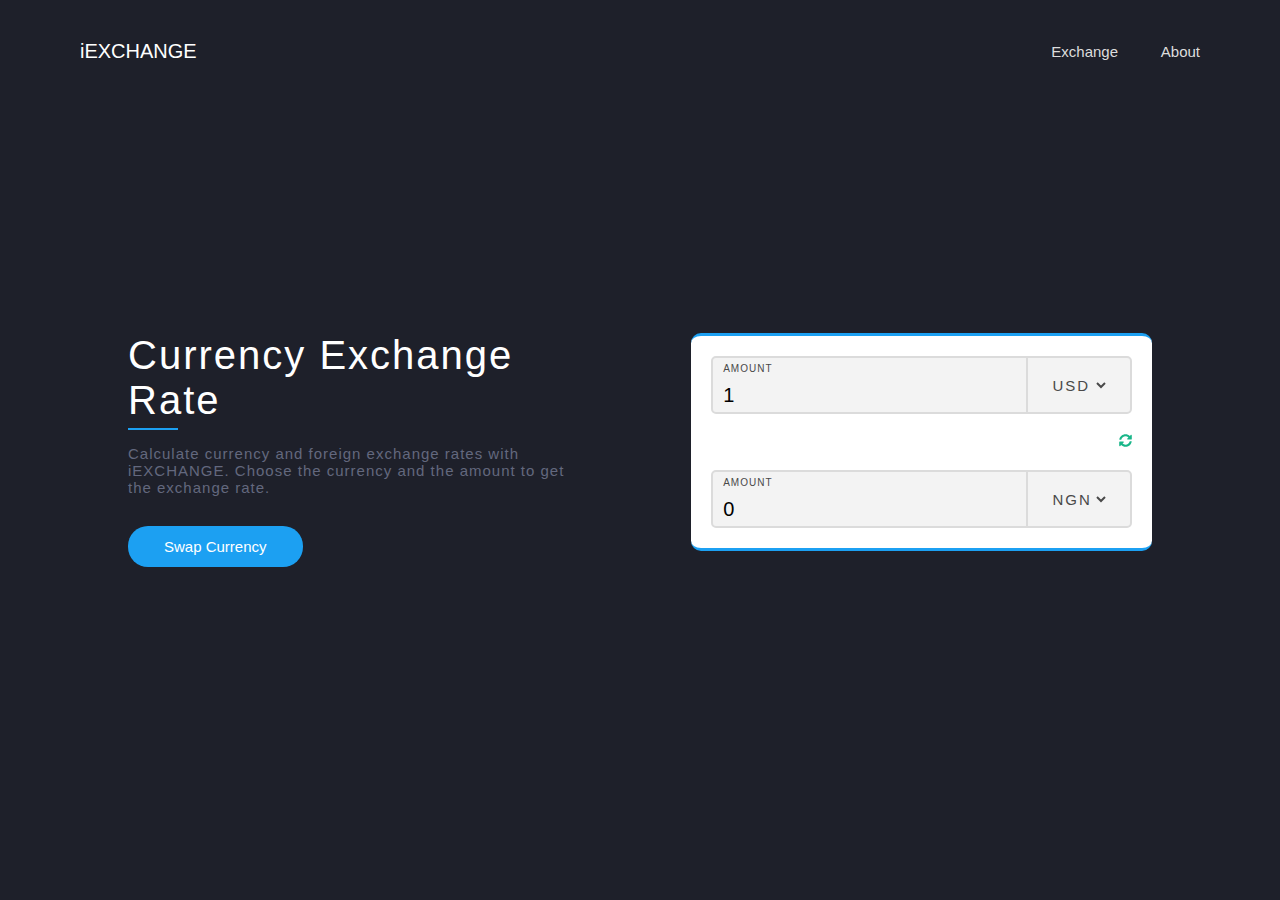
<file: index.html>
<!DOCTYPE html>
<html lang="en">
<head>
  <meta charset="UTF-8">
  <meta http-equiv="X-UA-Compatible" content="IE=edge">
  <meta name="viewport" content="width=device-width, initial-scale=1.0">

  <title>iExchange | Currency Rate Calculator</title>
  <link rel="stylesheet" href="css/style.css" type="text/css">
</head>

<body>

  <section>
    
    <nav class="navigation-bar">
      <a href="index.html" class="logo-text">iEXCHANGE</a>
      <ul class="navigation-list">
        <li><a href="index.html">Exchange</a></li>
        <li><a href="about.html">About</a></li>
      </ul>
      <div class="navigation-mobile">
        <input type="checkbox" class="navigation__checkbox" id="navi-toggle">
        <label for="navi-toggle" class="navigation__button">
          <span class="navigation__icon"></span>
        </label>
        <div class="navigation__background">&nbsp;</div>
        <nav class="navigation__nav">
          <ul class="navigation__list">
            <li class="navigation__item"><a href="index.html" class="navigation__link"><span>01.</span>Exchange</a></li>
            <li class="navigation__item"><a href="about.html" class="navigation__link"><span>02.</span>About </a></li>
          </ul>
        </nav>
      </div>
    </nav>

    <div class="box">

      <div class="box-1-of-2 order-1">
        <h1 class="heading-main">Currency Exchange Rate</h1>
        <h3 class="heading-sub">Calculate currency and foreign exchange rates with iEXCHANGE. Choose the currency and the amount to get the exchange rate.</h3>
        <div class="btn-con">
          <button id="swap" class="btn-fill">Swap Currency</button>
        </div>
      </div>

      <div class="box-1-of-2 ">
        <form class="form">
          <div class="currency-box">
            <div class="currency-box-2-of-3">
              <label class="amount-label">Amount</label>
              <input type="number" id="amount-one" class="amount-input" placeholder="0" value="1">
            </div>
            <div class="currency-box-1-of-3">
              <div class="currency-con">
                <select id="currency-one" class="currency-label">
                  <option value="AED">AED</option>
                  <option value="ARS">ARS</option>
                  <option value="AUD">AUD</option>
                  <option value="BGN">BGN</option>
                  <option value="BRL">BRL</option>
                  <option value="BSD">BSD</option>
                  <option value="CAD">CAD</option>
                  <option value="CHF">CHF</option>
                  <option value="CLP">CLP</option>
                  <option value="CNY">CNY</option>
                  <option value="COP">COP</option>
                  <option value="CZK">CZK</option>
                  <option value="DKK">DKK</option>
                  <option value="DOP">DOP</option>
                  <option value="EGP">EGP</option>
                  <option value="EUR">EUR</option>
                  <option value="FJD">FJD</option>
                  <option value="GBP">GBP</option>
                  <option value="GTQ">GTQ</option>
                  <option value="HKD">HKD</option>
                  <option value="HRK">HRK</option>
                  <option value="HUF">HUF</option>
                  <option value="IDR">IDR</option>
                  <option value="ILS">ILS</option>
                  <option value="INR">INR</option>
                  <option value="ISK">ISK</option>
                  <option value="JPY">JPY</option>
                  <option value="KRW">KRW</option>
                  <option value="KZT">KZT</option>
                  <option value="MXN">MXN</option>
                  <option value="MYR">MYR</option>
                  <option value="NGN">NGN</option>
                  <option value="NZD">NZD</option>
                  <option value="PAB">PAB</option>
                  <option value="PEN">PEN</option>
                  <option value="PHP">PHP</option>
                  <option value="PKR">PKR</option>
                  <option value="PLN">PLN</option>
                  <option value="PYG">PYG</option>
                  <option value="RON">RON</option>
                  <option value="RUB">RUB</option>
                  <option value="SAR">SAR</option>
                  <option value="SEK">SEK</option>
                  <option value="SGD">SGD</option>
                  <option value="THB">THB</option>
                  <option value="TRY">TRY</option>
                  <option value="TWD">TWD</option>
                  <option value="UAH">UAH</option>
                  <option value="USD" selected>USD</option>
                  <option value="UYU">UYU</option>
                  <option value="VND">VND</option>
                  <option value="ZAR">ZAR</option>
                </select>
              </div>
            </div>
          </div>

          <div class="rate-con">
            <span id="rate" class="rate-text"></span>
            <img src="font/sync-alt-solid.svg" class="swap-icon" alt="">
          </div>

          <div class="currency-box">
            <div class="currency-box-2-of-3">
              <label class="amount-label">Amount</label>
              <input type="number" id="amount-two" class="amount-input" placeholder="0" readonly>
            </div>
            <div class="currency-box-1-of-3">
              <div class="currency-con">
                <select id="currency-two" class="currency-label">
                  <option value="AED">AED</option>
                  <option value="ARS">ARS</option>
                  <option value="AUD">AUD</option>
                  <option value="BGN">BGN</option>
                  <option value="BRL">BRL</option>
                  <option value="BSD">BSD</option>
                  <option value="CAD">CAD</option>
                  <option value="CHF">CHF</option>
                  <option value="CLP">CLP</option>
                  <option value="CNY">CNY</option>
                  <option value="COP">COP</option>
                  <option value="CZK">CZK</option>
                  <option value="DKK">DKK</option>
                  <option value="DOP">DOP</option>
                  <option value="EGP">EGP</option>
                  <option value="EUR">EUR</option>
                  <option value="FJD">FJD</option>
                  <option value="GBP">GBP</option>
                  <option value="GTQ">GTQ</option>
                  <option value="HKD">HKD</option>
                  <option value="HRK">HRK</option>
                  <option value="HUF">HUF</option>
                  <option value="IDR">IDR</option>
                  <option value="ILS">ILS</option>
                  <option value="INR">INR</option>
                  <option value="ISK">ISK</option>
                  <option value="JPY">JPY</option>
                  <option value="KRW">KRW</option>
                  <option value="KZT">KZT</option>
                  <option value="MXN">MXN</option>
                  <option value="MYR">MYR</option>
                  <option value="NGN" selected>NGN</option>
                  <option value="NZD">NZD</option>
                  <option value="PAB">PAB</option>
                  <option value="PEN">PEN</option>
                  <option value="PHP">PHP</option>
                  <option value="PKR">PKR</option>
                  <option value="PLN">PLN</option>
                  <option value="PYG">PYG</option>
                  <option value="RON">RON</option>
                  <option value="RUB">RUB</option>
                  <option value="SAR">SAR</option>
                  <option value="SEK">SEK</option>
                  <option value="SGD">SGD</option>
                  <option value="THB">THB</option>
                  <option value="TRY">TRY</option>
                  <option value="TWD">TWD</option>
                  <option value="UAH">UAH</option>
                  <option value="USD">USD</option>
                  <option value="UYU">UYU</option>
                  <option value="VND">VND</option>
                  <option value="ZAR">ZAR</option>
                </select>
              </div>
            </div>
          </div>
        </form>
      </div>

    </div>
  </section>


  <script src="js/script.js"></script>

</body>
</html>
</file>
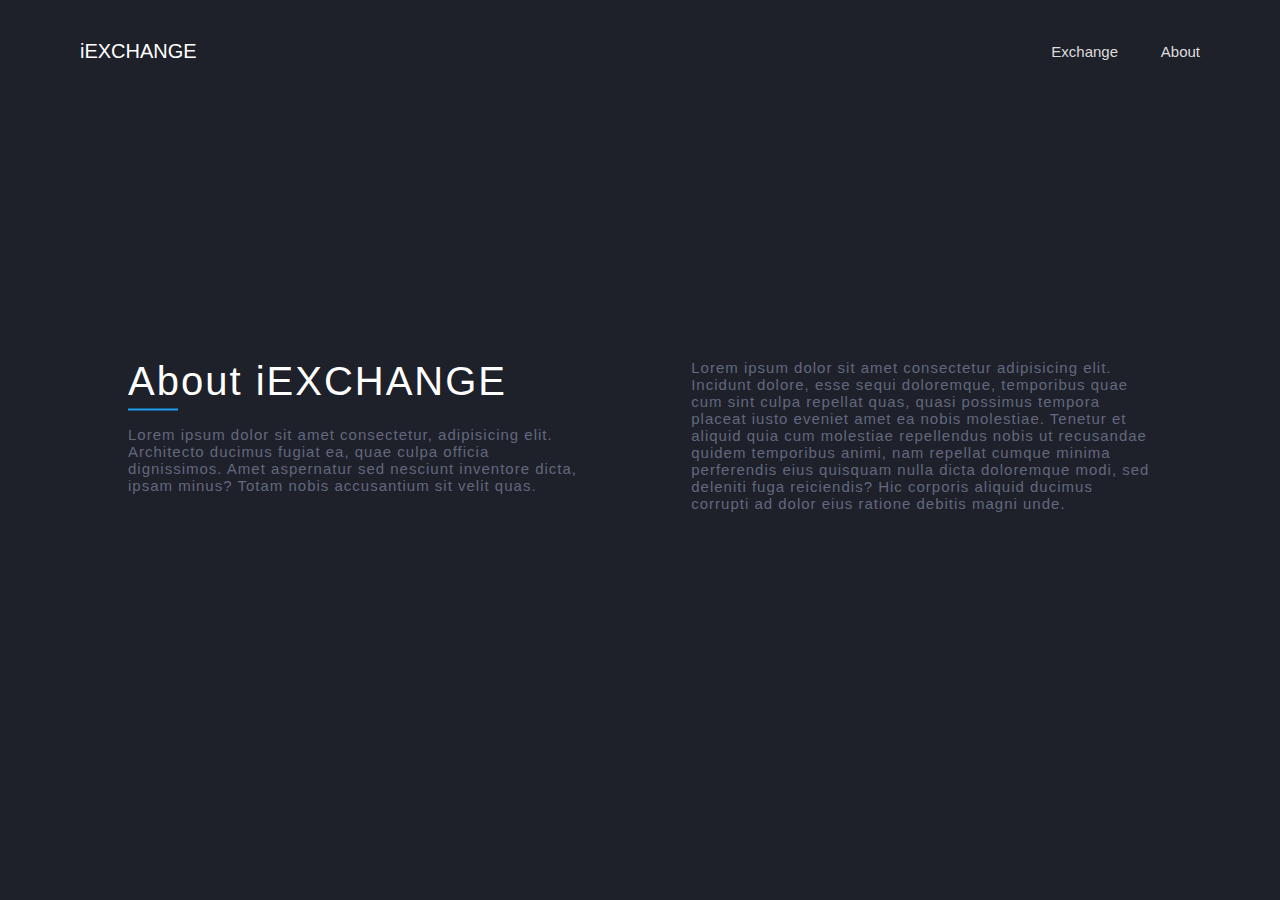
<file: about.html>
<!DOCTYPE html>
<html lang="en">
<head>
  <meta charset="UTF-8">
  <meta http-equiv="X-UA-Compatible" content="IE=edge">
  <meta name="viewport" content="width=device-width, initial-scale=1.0">

  <title>iExchange | About</title>
  <link rel="stylesheet" href="css/style.css" type="text/css">
</head>

<body>

  <section>
    <nav class="navigation-bar">
        <a href="index.html" class="logo-text">iEXCHANGE</a>
        <ul class="navigation-list">
          <li><a href="index.html">Exchange</a></li>
          <li><a href="about.html">About</a></li>
        </ul>
        <div class="navigation-mobile">
          <input type="checkbox" class="navigation__checkbox" id="navi-toggle">
          <label for="navi-toggle" class="navigation__button">
            <span class="navigation__icon"></span>
          </label>
          <div class="navigation__background">&nbsp;</div>
          <nav class="navigation__nav">
            <ul class="navigation__list">
              <li class="navigation__item"><a href="index.html" class="navigation__link"><span>01.</span>Exchange</a></li>
              <li class="navigation__item"><a href="about.html" class="navigation__link"><span>02.</span>About </a></li>
            </ul>
          </nav>
        </div>
      </nav>

    <div class="box">

      <div class="box-1-of-2">
        <h1 class="heading-main mb-3">About iEXCHANGE</h1>
        <h3 class="heading-sub">Lorem ipsum dolor sit amet consectetur, adipisicing elit. Architecto ducimus fugiat ea, quae culpa officia dignissimos. Amet aspernatur sed nesciunt inventore dicta, ipsam minus? Totam nobis accusantium sit velit quas.</h3>
      </div>

      <div class="box-1-of-2">
        <h3 class="heading-sub">Lorem ipsum dolor sit amet consectetur adipisicing elit. Incidunt dolore, esse sequi doloremque, temporibus quae cum sint culpa repellat quas, quasi possimus tempora placeat iusto eveniet amet ea nobis molestiae. Tenetur et aliquid quia cum molestiae repellendus nobis ut recusandae quidem temporibus animi, nam repellat cumque minima perferendis eius quisquam nulla dicta doloremque modi, sed deleniti fuga reiciendis? Hic corporis aliquid ducimus corrupti ad dolor eius ratione debitis magni unde.</h3>
      </div>

    </div>
  </section>


  <script src="js/script.js"></script>

</body>
</html>
</file>
<file: css/style.css>
* {
  margin: 0;
  padding: 0;
  box-sizing: border-box;
}

html {
  font-size: 62.5%;
}

body {
  font-family: Helvetica;
}

section {
  width: 100%;
  height: 100vh;
  background-color: #1e202a;
  position: relative;
}

.navigation-bar {
  width: 100%;
  margin: 0 auto;
  padding: 4rem 8rem;
  display: flex;
  justify-content: space-between;
  align-items: center;
  background-color: #1e202a;
}

.logo-text {
  font-size: 2rem;
  color: #fff;
  font-weight: lighter;
  text-decoration: none;
}

.navigation-list {
  list-style: none;
}

.navigation-list li {
  display: inline-block;  
  margin-left: 4rem;
}

.navigation-list li a {
  font-size: 1.5rem;
  color: #dddddd;
  text-decoration: none;
  transition: all 1s;
}

.navigation-list li a:hover {
  color: #fff;
}

.navigation-mobile {
  display: none;
}

.box {
  width: 80%;
  position: absolute;
  top: 50%;
  left: 50%;
  transform: translate(-50%, -50%);
  display: flex;
  justify-content: space-between;
}

.box-1-of-2 {
  flex-basis: 45%;
}

.heading-main {
  font-size: 4rem;
  color: #fff;
  font-weight: lighter;
  letter-spacing: 2px;
  margin-bottom: 1.5rem;
}

.heading-main::after {
  display: block;
  content: "";
  width: 5rem;
  height: 2px;
  background-color: #1ca0f2;
  margin-top: 5px;
}

.heading-sub {
  font-size: 1.5rem;
  color: #63687e;
  font-weight: lighter;
  letter-spacing: 1px;
  margin-bottom: 3rem;
}

.btn-fill {
  font-size: 1.5rem;
  color: #fff;
  padding: 1.2rem 3.6rem;
  background-color: #1ca0f2;
  border: none;
  border-radius: 2rem;
  cursor: pointer;
  transition: all 1s;
}

.btn-fill:hover {
  background-color: #147ab9;
  transform: translateY(-4%);
}

.form {
  width: 100%;
  padding: 2rem;
  background-color: #fff;
  border-top: 3px solid #1ca0f2;
  border-bottom: 3px solid #1ca0f2;
  border-radius: 1rem;
}

.currency-box {
  width: 100%;
  background-color: #f3f3f3;
  border-radius: .5rem;
  border: 2px solid #dbdbdb;
  display: flex;
  justify-content: space-between;
}

.currency-box:first-child {
  margin-bottom: 2rem;
}

.currency-box-2-of-3 {
  flex-basis: 75%;
  padding: .5rem 1rem;
}

.currency-box-1-of-3 {
  flex-basis: 25%;
  border-left: 2px solid #dbdbdb;
}

.amount-label {
  display: block;
  font-size: 1rem;
  color: #494949;
  text-transform: uppercase;
  letter-spacing: 1px;
  margin-bottom: 1rem;
}

.amount-input {
  width: 100%;
  font-size: 2rem;
  color: #000;
  background-color: #f3f3f3;
  border: none;
  letter-spacing: 1px;
}

.amount-input:focus {
  outline: none;
}

.amount-input::placeholder {
  color: #000;
}

.currency-con {
  width: 100%;
  text-align: center;
}

.currency-label {
  font-size: 1.5rem;
  color: #494949;
  background-color: #f3f3f3;
  border: none;
  letter-spacing: 2px;
  margin-top: 1.8rem;
}

.currency-label:focus {
  outline: none;
}

.rate-con {
  width: 100%;
  text-align: right;
  margin-bottom: 2rem;
}

.rate-text {
  font-size: 1.2rem;
  color: #494949;
  font-weight: lighter;
  letter-spacing: .5px;
}

.swap-icon {
  width: 3%;
  filter: invert(68%) sepia(12%) saturate(2556%) hue-rotate(112deg) brightness(83%) contrast(88%);
  margin-left: 1rem;
}


@media only screen and (max-width: 1024px) {
  .navigation-bar {
    padding: 4rem 4rem;
  }
}

@media only screen and (max-width: 768px) {
  .box {
    width: 70%;
    flex-direction: column;
    transform: translate(-50%, -50%);
  }
  .order-1 {
    order: 1;
    margin-top: 3rem;
  }
  .btn-fill {
    padding: 1.5rem 4.5rem;
    border-radius: 4rem;
  }
  .navigation-list {
    display: none;
  }
  .navigation-mobile {
    display: unset;
  }
  .navigation__checkbox {
    display: none; }
  
  .navigation__button {
    background-color: unset;
    height: 6rem;
    width: 6rem;
    position: absolute;
    top: 2rem;
    right: 4rem;
    border-radius: 50%;
    z-index: 2000;
    box-shadow: 0 1rem 3rem rgba(0, 0, 0, 0.1);
    text-align: center;
    cursor: pointer; }
  
  .navigation__background {
    height: 6rem;
    width: 6rem;
    border-radius: 50%;
    position: fixed;
    top: 2rem;
    right: 4rem;
    background-image: radial-gradient(#2e303f, #1e202a);
    z-index: 1000;
    transition: transform 0.8s cubic-bezier(0.86, 0, 0.07, 1); }
  
  .navigation__nav {
    height: 100vh;
    position: fixed;
    top: 0;
    left: 0;
    z-index: 1500;
    opacity: 0;
    visibility: hidden;
    width: 0;
    transition: all 0.8s cubic-bezier(0.68, -0.55, 0.265, 1.55); }
  
  .navigation__list {
    position: absolute;
    top: 50%;
    left: 50%;
    transform: translate(-50%, -60%);
    list-style: none;
    text-align: center;
    width: 100%; }
  
  .navigation__item {
    margin: 1rem; }
  
  .navigation__link:link, .navigation__link:visited {
    display: inline-block;
    font-size: 3rem;
    font-weight: 300;
    padding: 1rem 2rem;
    color: #fff;
    text-decoration: none;
    text-transform: uppercase;
    background-image: linear-gradient(120deg, transparent 0%, transparent 50%, #fff 50%);
    background-size: 220%;
    transition: all .4s; }
    .navigation__link:link span, .navigation__link:visited span {
      margin-right: 1.5rem;
      display: inline-block; }
  
  .navigation__link:hover, .navigation__link:active {
    background-position: 100%;
    color: #1e202a;
    transform: translateX(1rem); }
  
  .navigation__checkbox:checked ~ .navigation__background {
    transform: scale(80); }
  
  .navigation__checkbox:checked ~ .navigation__nav {
    opacity: 1;
    visibility: visible;
    width: 100%; }
  
  .navigation__icon {
    position: relative;
    margin-top: 3rem; }
    .navigation__icon, .navigation__icon::before, .navigation__icon::after {
      width: 3rem;
      height: 2px;
      background-color: #fff;
      display: inline-block; }
    .navigation__icon::before, .navigation__icon::after {
      content: "";
      position: absolute;
      left: 0;
      transition: all .2s; }
    .navigation__icon::before {
      top: -.8rem; }
    .navigation__icon::after {
      top: .8rem; }
  
  .navigation__button:hover .navigation__icon::before {
    top: -1rem; }
  
  .navigation__button:hover .navigation__icon::after {
    top: 1rem; }
  
  .navigation__checkbox:checked + .navigation__button .navigation__icon {
    background-color: transparent; }
  
  .navigation__checkbox:checked + .navigation__button .navigation__icon::before {
    top: 0;
    transform: rotate(135deg); }
  
  .navigation__checkbox:checked + .navigation__button .navigation__icon::after {
    top: 0;
    transform: rotate(45deg); }
    .mb-3 {
      margin-bottom: 3rem;
    }
}

@media only screen and (max-width: 480px) {
  html {
    font-size: 50%;
  }
  .box {
    width: 85%;
  }
  .heading-main {
    margin-bottom: 3rem;
  }
  .heading-sub {
    line-height: 2rem;
    margin-bottom: 4rem;
  }
  .btn-con {
    width: 100%;
    text-align: center;
  }
  .btn-fill {
    padding: 1.8rem 5.4rem;
  }
}
</file>
